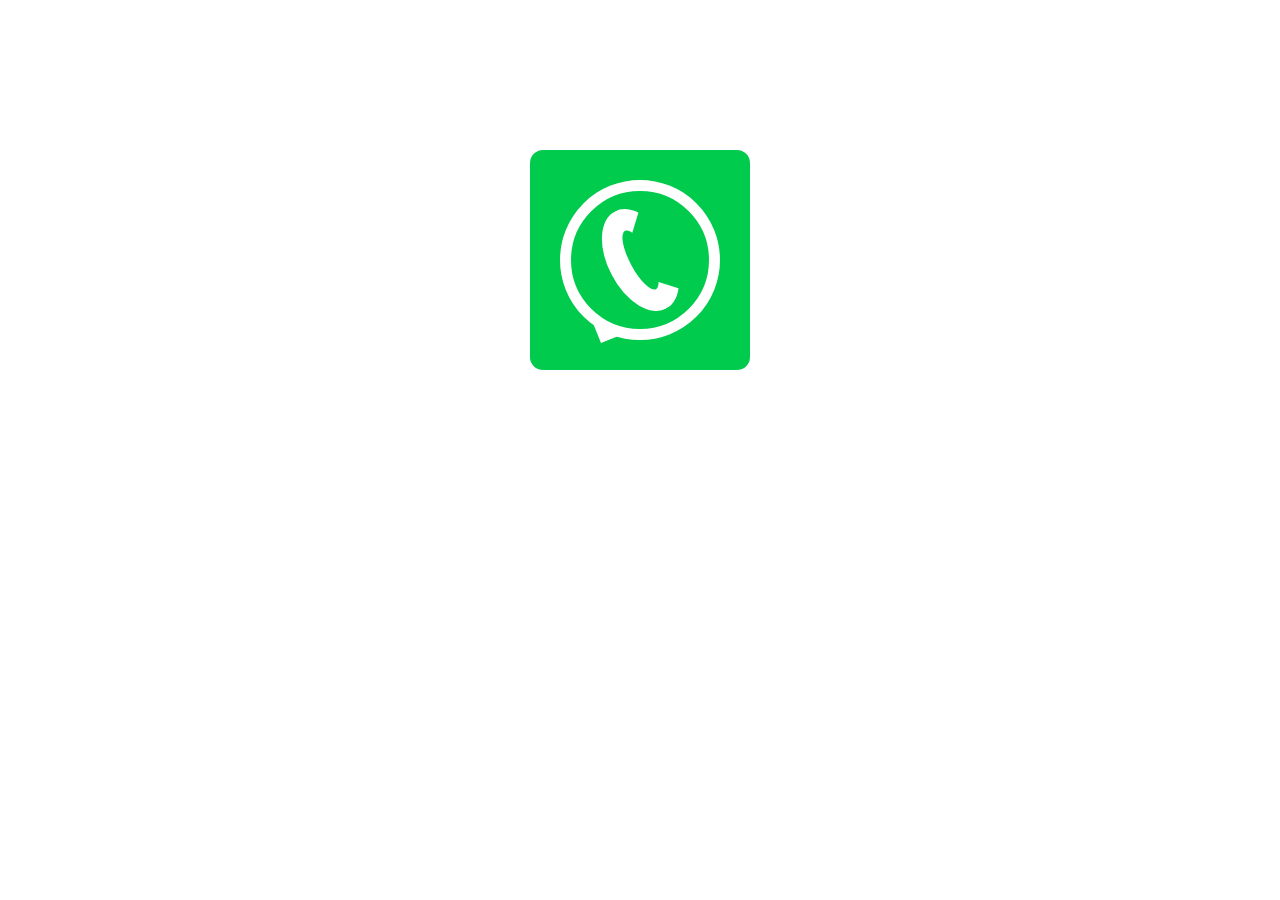
<file: my project web/art-whatsapp-logo/logo-whatsapp.htm>
<!DOCTYPE html>
<html dir="ltr" lang="en-ar">
<head>
    <meta charset="utf-8"/>
    <link rel="stylesheet" href="style-logo-whatsapp.css"/>
</head>
<body>
    <div class="container-of-logo">
        <div class="body-of-logo">
            <div class="call-logo-whatsapp"></div>
        </div>
    </div>
</body>
</html>
</file>
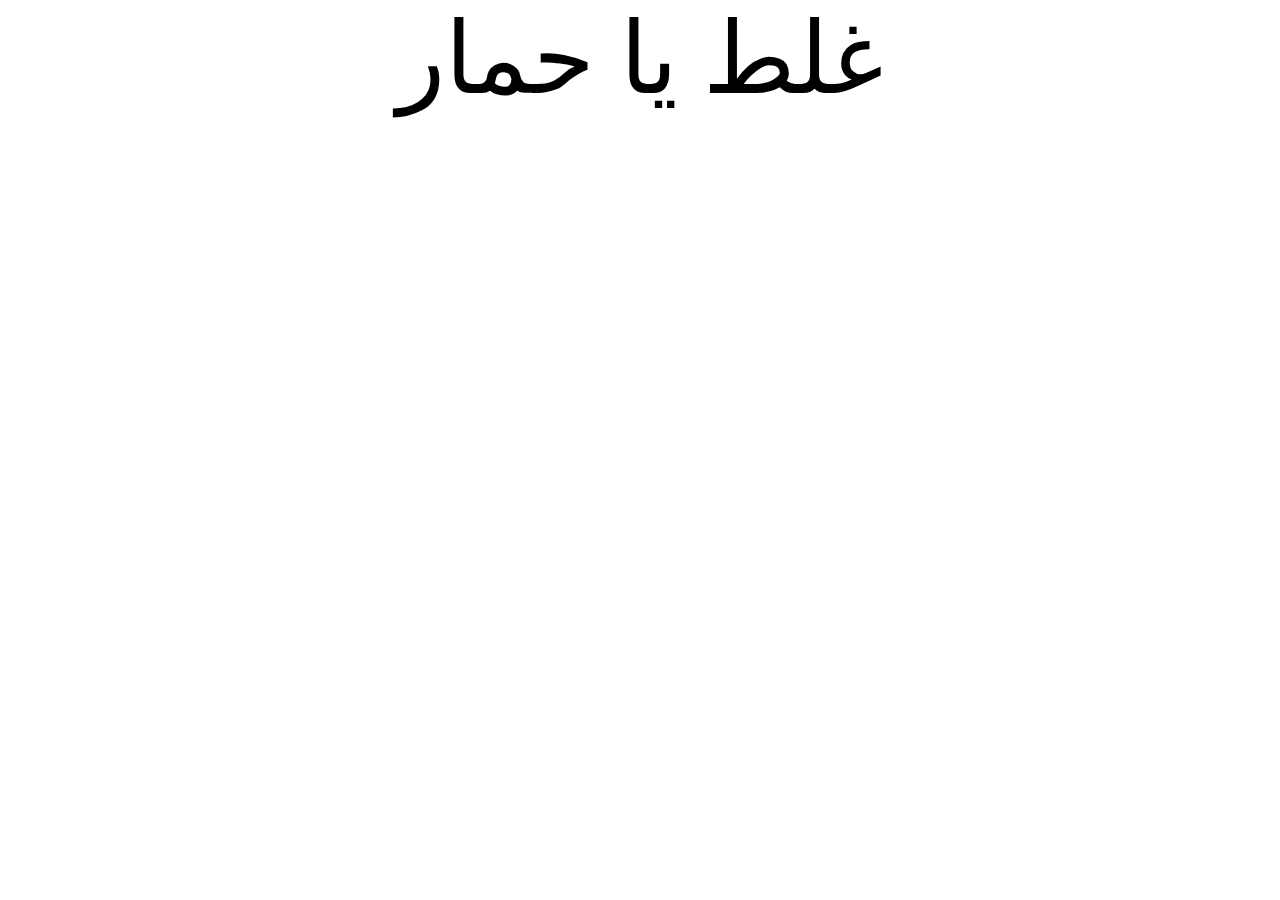
<file: my project web/modern-style/modern-style.html>
<!DOCTYPE html>
<html dir="ltr" lang="ar-en">
<head>
    <meta charset="utf-8"/>
    <meta name="description" content=""/>
    <meta name="keywords" content="ls sdse -ds33"/>
    <meta name="viewport" content="width=device-width,intial-scale=1,0"/>
    <meta http-equiv="x-ua-computible" content="IE-edge"/>
    <meta name="author" content="Hege Refsnes" />
    <meta http-equiv="refresh" content="60"/>
    <title>modern style</title>
    <!-- <link rel="stylesheet" href="style.css"/> -->
    <style>
        /* standard styles of body & global element */
* {
    box-sizing: border-box;
} body {
    padding: 0;
    margin: 0;
    background-image: url('pattern.jpg');
    background-size: cover;
    font-family: Comic Sans MS;
}
/* end styles standard of body & global element */

/* style container of all element and animation */
article {
    width: 75%;
    height: 500px;
    background-image: url('pattern.jpg');
    background-size: cover;
    margin: 76px auto;
    padding: 10px;
    border-radius: 14px;
    display: flex;
    justify-content: space-around;
    align-items: center;
    
} @keyframes border-coler {
    0%, 40%, 75%, 100% {
       border-color: black; 
    } 25% {
       border-color: dodgerblue
    } 55% {
       border-color: red; 
    } 90% {
        border-color: orange;
    }
}
/* end style container of all element and animation */

/* style container of card show */
article > div {
    width: calc(80% / 3);
    height: 280px;
    border-radius: 12px;
    z-index: 1;
    position: relative;
}
.red-card {
    background: red;
}
.blue-card {
    background: dodgerblue;
}
.orange-card {
    background: orange;
}
/* style container of card show */

/* style cercle header */
.cercle-red, .cercle-blue, .cercle-orange {
    width: 150px;
    height: 150px;
    border-radius: 50%;
    z-index: 0;
    position: absolute;
    left: 20.2%;
    top: -60px;
} .cercle-red {
    background: red;
} .cercle-blue {
    background: dodgerblue;
} .cercle-orange {
    background: orange;
}
/* style cercle header */

/*style important card of standard (card show) */
.z-index1, .z-index2, .z-index3 {
    width: 200px;
    height: 280px;
    padding: 10px;
    z-index: 2;
    border: 2px solid #FFF;
    border-radius: 10px;
    background: #444;
    position: relative;
    position: absolute;
    left: 9.5%;
    top: -20px;
}
/* end style important card of standard (card show) */

/* style cercle and hover efect */

section > div {
    width: 90px;
    height: 90px;
    border-radius: 50%;
    text-align: center;
    line-height: 90px;
    border: 2px solid;
    position: absolute;
    left: 27.7%;
    top: -30px;
    font-weight: bold;
    font-size: 30px;
     transition-duration: .2s;
     animation: border-coler 20s infinite ease-in-out;
}

section .last-cercle1 {
    background: red;
} section .last-cercle1:hover {
    background-color: #000;
    color: #f00;
    cursor: pointer;
    transform: scale(1.1,1.1);
}

section .last-cercle2 {
    background: dodgerblue;
} section .last-cercle2:hover {
    background-color: #000;
    color: dodgerblue;
    cursor: pointer;
    transform: scale(1.1,1.1);
}

section .last-cercle3 {
    background: orange;
} section .last-cercle3:hover {
    background-color: #000;
    color: orange;
    cursor: pointer;
    transform: scale(1.1,1.1);
}

/* end style cercle and hover efect */


/* style last div container of span&paragraph */
section .last-div {
    width: 100%;
    height: 200px;
    color: #FFF;
    margin-top: 72px;
    text-align: center;
} span {
    color: black;
    font-weight: bold;
} p {
    line-height: 23px;
    letter-spacing: .5px
}
/* end style last div container of span&paragraph */
    </style>
</head>
<body>
    <script>
        var x = window.prompt('insert your password'),
            y = 11*2/2-1+10-20+1*4%3+99;
        if (x == 1019333469 + `${y}`) {
            document.write(`<body>
                    <!--start article-->
    <article>
        <!--div one-->
        <div class="red-card">
            <div class="cercle-red"></div>
            <section class="z-index1">
                <div class="last-cercle1">1</div>
                <header class="last-div">
                <span>Hello</span>
                <p>welcome to my website ,
                enjoy with your freinds her in website
                and search for eny thing you wanted.</p>
                </header>
            </section>
        </div>
        <!--end div one-->
        <!--div tow-->
        <div class="blue-card">
            <div class="cercle-blue"></div>
            <section class="z-index2">
                <div class="last-cercle2">2</div>
                <header class="last-div">
                <span>Hello</span>
                <p>welcome to my website ,
                enjoy with your freinds her in website
                and search for eny thing you wanted.</p>
                </header>
            </section>
        </div>
        <!--end div tow-->
        <!--div three-->
        <div class="orange-card">
            <div class="cercle-orange"></div>
            <section class="z-index3">
                <div class="last-cercle3">3</div>
                <header class="last-div">
                <span>Hello</span>
                <p>welcome to my website ,
                enjoy with your freinds her in website
                and search for eny thing you wanted.</p>
                </header>
            </section>
        </div>
        <!--end div three-->
    </article>
    <!--end article-->
                </body>`);
        } else {
            document.write(`<body style="background:#FFF;font-size:100px;text-align:center">غلط يا حمار</body>`);
        }
    </script>
</body>
</html>
</file>
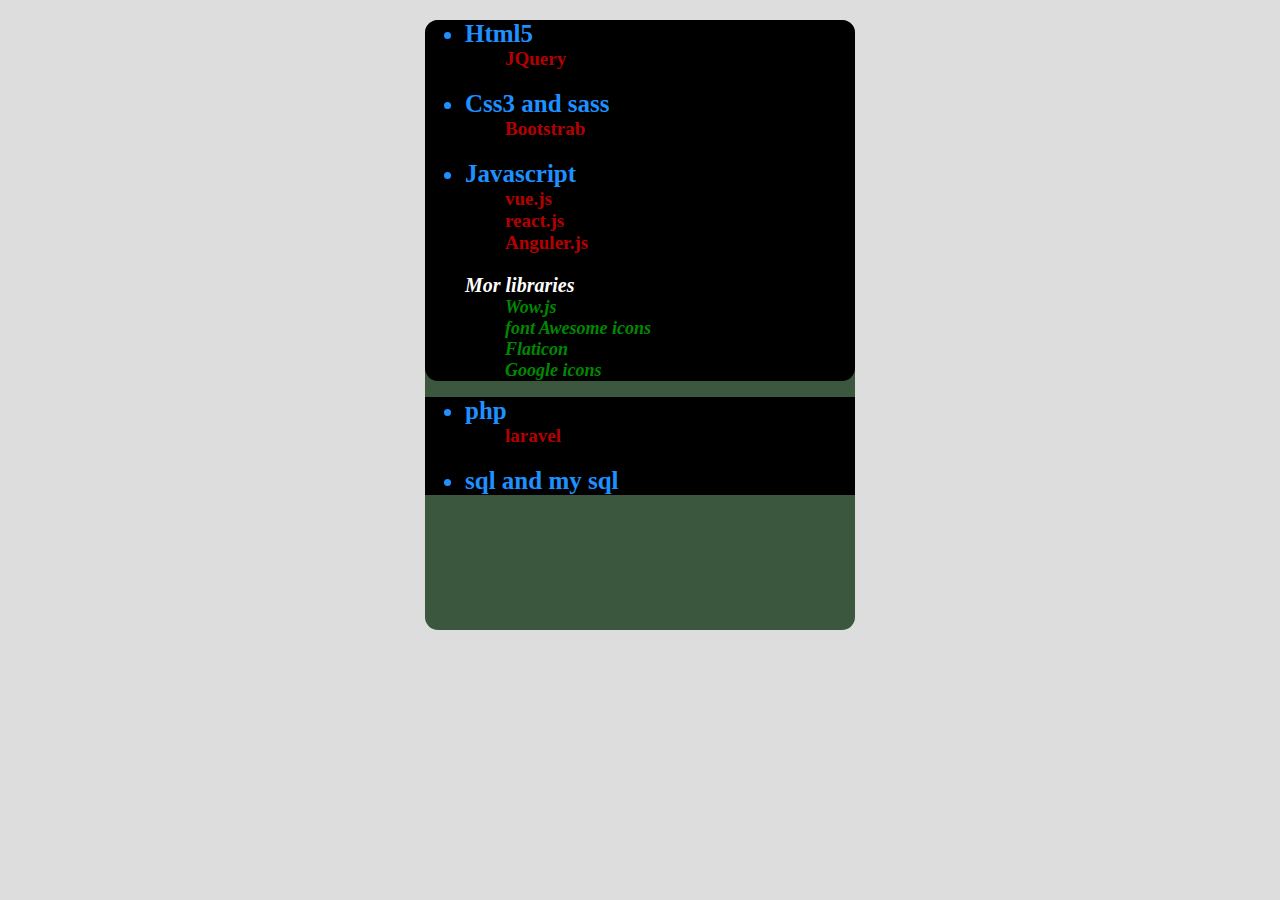
<file: my project web/roadmapforweb/RoadMap.html>
<!DOCTYPE html>
<html dir="ltr" lang="en-ar">
<head>
	<meta charset="utf-8">
	<title>roadmap</title>
	<link rel="stylesheet" href="styleroadmap.css">
</head>
<body>
	<article>
		<ul class="front-end">

			<li class="html">
				Html5
				<ul class="JQuery">
					<li>JQuery</li>
				</ul>	
			</li>

			<li class="css">
				Css3 and sass
				<ul class="Bootstrab">
					<li>Bootstrab</li>
				</ul>
			</li>

			<li class="js">
				Javascript
				<ul class="vue">
					<li>vue.js</li>
					<li>react.js</li>
					<li>Anguler.js</li>
				</ul>
			</li>

			<span>Mor libraries</span>
			<ul class="libraries">
				<li>Wow.js</li>
				<li>font Awesome icons</li>
				<li>Flaticon</li>
				<li>Google icons</li>
			</ul>
		</ul>
		<ul class="back-end">
			<li class="php">
				php
				<ul class="laravel">
					<li>laravel</li>
				</ul>
			</li>
			<li id="lispictial">sql and my sql</li>

		</ul>
	</article>
</body>
</html>
</file>
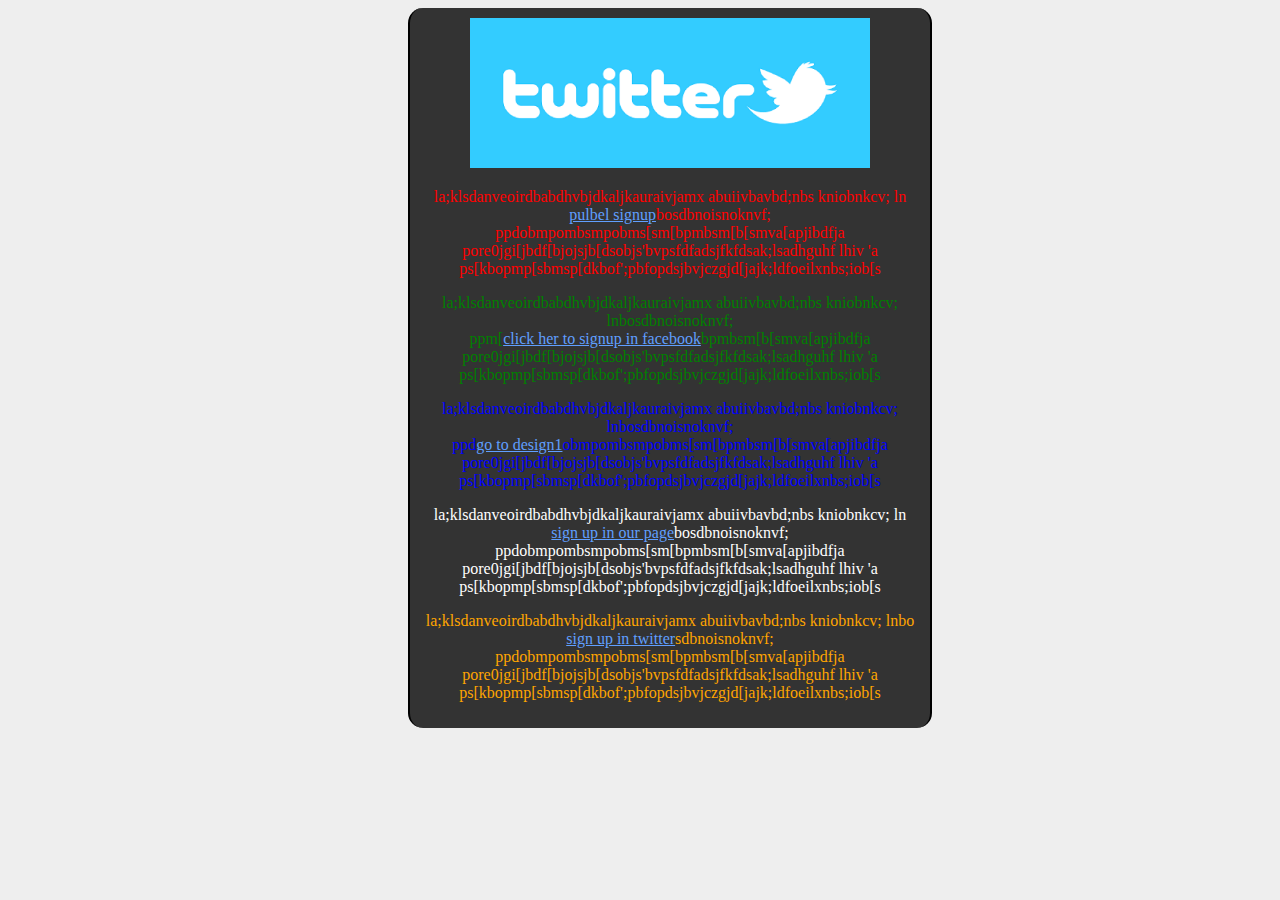
<file: my project web/webdesign 6/html-filles/index-standardPage.html>
<!DOCTYPE html>
<html lang="en">
<head>
    <meta charset="UTF-8" />
    <title>webdesign6</title>
    <link rel="stylesheet" href="../css-filles/twitter.css" />
</head>
<body>
    <article>
        <img src="../images/Twitter-logo.png" alt="twitter logo" />
        <p class="p1">la;klsdanveoirdbabdhvbjdkaljkauraivjamx abuiivbavbd;nbs kniobnkcv; ln
            <a href="webdesign4.html">pulbel signup</a>bosdbnoisnoknvf;<br>
        ppdobmpombsmpobms[sm[bpmbsm[b[smva[apjibdfja<br>
        pore0jgi[jbdf[bjojsjb[dsobjs'bvpsfdfadsjfkfdsak;lsadhguhf lhiv 'a<br>
        ps[kbopmp[sbmsp[dkbof';pbfopdsjbvjczgjd[jajk;ldfoeilxnbs;iob[s</p>
        <p class="p2">la;klsdanveoirdbabdhvbjdkaljkauraivjamx abuiivbavbd;nbs kniobnkcv; lnbosdbnoisnoknvf;<br>
        ppm[<a href="webdesign6.html">click her to signup in facebook</a>bpmbsm[b[smva[apjibdfja<br>
        pore0jgi[jbdf[bjojsjb[dsobjs'bvpsfdfadsjfkfdsak;lsadhguhf lhiv 'a<br>
        ps[kbopmp[sbmsp[dkbof';pbfopdsjbvjczgjd[jajk;ldfoeilxnbs;iob[s</p>
        <p class="p3">la;klsdanveoirdbabdhvbjdkaljkauraivjamx abuiivbavbd;nbs kniobnkcv; lnbosdbnoisnoknvf;<br>
        ppd<a href="index1.html">go to design1</a>obmpombsmpobms[sm[bpmbsm[b[smva[apjibdfja<br>
        pore0jgi[jbdf[bjojsjb[dsobjs'bvpsfdfadsjfkfdsak;lsadhguhf lhiv 'a<br>
        ps[kbopmp[sbmsp[dkbof';pbfopdsjbvjczgjd[jajk;ldfoeilxnbs;iob[s</p>
        <p class="p4">la;klsdanveoirdbabdhvbjdkaljkauraivjamx abuiivbavbd;nbs kniobnkcv; ln
            <a href="webdesign3.html">sign up in our page</a>bosdbnoisnoknvf;<br>
        ppdobmpombsmpobms[sm[bpmbsm[b[smva[apjibdfja<br>
        pore0jgi[jbdf[bjojsjb[dsobjs'bvpsfdfadsjfkfdsak;lsadhguhf lhiv 'a<br>
        ps[kbopmp[sbmsp[dkbof';pbfopdsjbvjczgjd[jajk;ldfoeilxnbs;iob[s</p>
        <p class="p6">la;klsdanveoirdbabdhvbjdkaljkauraivjamx abuiivbavbd;nbs kniobnkcv; lnbo
            <a href="webdesign5.html">sign up in twitter</a>sdbnoisnoknvf;<br>
        ppdobmpombsmpobms[sm[bpmbsm[b[smva[apjibdfja<br>
        pore0jgi[jbdf[bjojsjb[dsobjs'bvpsfdfadsjfkfdsak;lsadhguhf lhiv 'a<br>
        ps[kbopmp[sbmsp[dkbof';pbfopdsjbvjczgjd[jajk;ldfoeilxnbs;iob[s</p>
    </article>
    
</body>
</html>
</file>
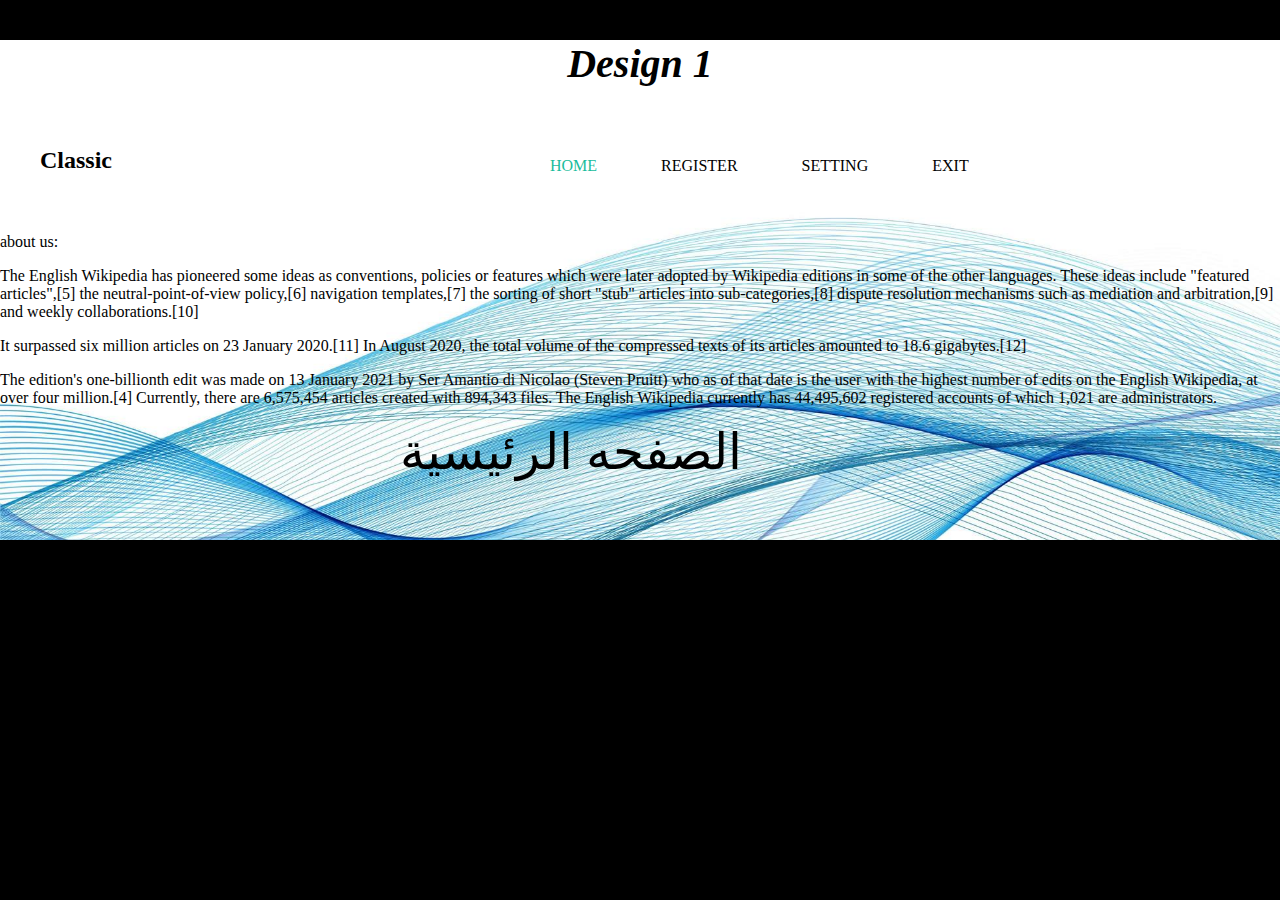
<file: my project web/webdesign 6/html-filles/index1.html>
<!DOCTYPE html>
<html lang="en">
<head>
	<meta charset="utf-8">
	<meta name="description" content="">
	<title>Design1</title>
	<link rel="stylesheet" href="../css-filles/style1.css">
	<link rel="icon" type="image/png" href="../images/images.png" sizes="192*192">
</head>
<body>
	<header>
		<div class="head-title">
			<a class="aa12" href="#" class="a1"><p class="p1">Design 1</p></a>
        </div>
        <div class="container">
        <nav class="navbar">
        	<div class="brand">
        		<h2> Classic </h2>
        	</div>
        	<ul class="links">
        		
        		<li><a href="#1" class="active">Home</a></li>
        		<li><a href="#sign-up">Register</a></li>
        		<li><a href="#3">Setting</a></li>
        		<li><a href="#4">Exit</a></li>
        		
        	</ul>
        </nav>
        </div>
        <br>
        <br>
        <br>
        <br>
        <div>
        	<br>
        	<p>about us:</p>
        	<p>The English Wikipedia has pioneered some ideas as conventions, policies or features which were later adopted by Wikipedia editions in some of the other languages. These ideas include "featured articles",[5] the neutral-point-of-view policy,[6] navigation templates,[7] the sorting of short "stub" articles into sub-categories,[8] dispute resolution mechanisms such as mediation and arbitration,[9] and weekly collaborations.[10]</p>

<p>It surpassed six million articles on 23 January 2020.[11] In August 2020, the total volume of the compressed texts of its articles amounted to 18.6 gigabytes.[12]<p>

<p>The edition's one-billionth edit was made on 13 January 2021 by Ser Amantio di Nicolao (Steven Pruitt) who as of that date is the user with the highest number of edits on the English Wikipedia, at over four million.[4] Currently, there are 6,575,454 articles created with 894,343 files. The English Wikipedia currently has 44,495,602 registered accounts of which 1,021 are administrators.</p>
        </div>
        <a class="anckor" href="index-standardPage.html">الصفحه الرئيسية</a>
	</header>
</body>
</html>
</file>
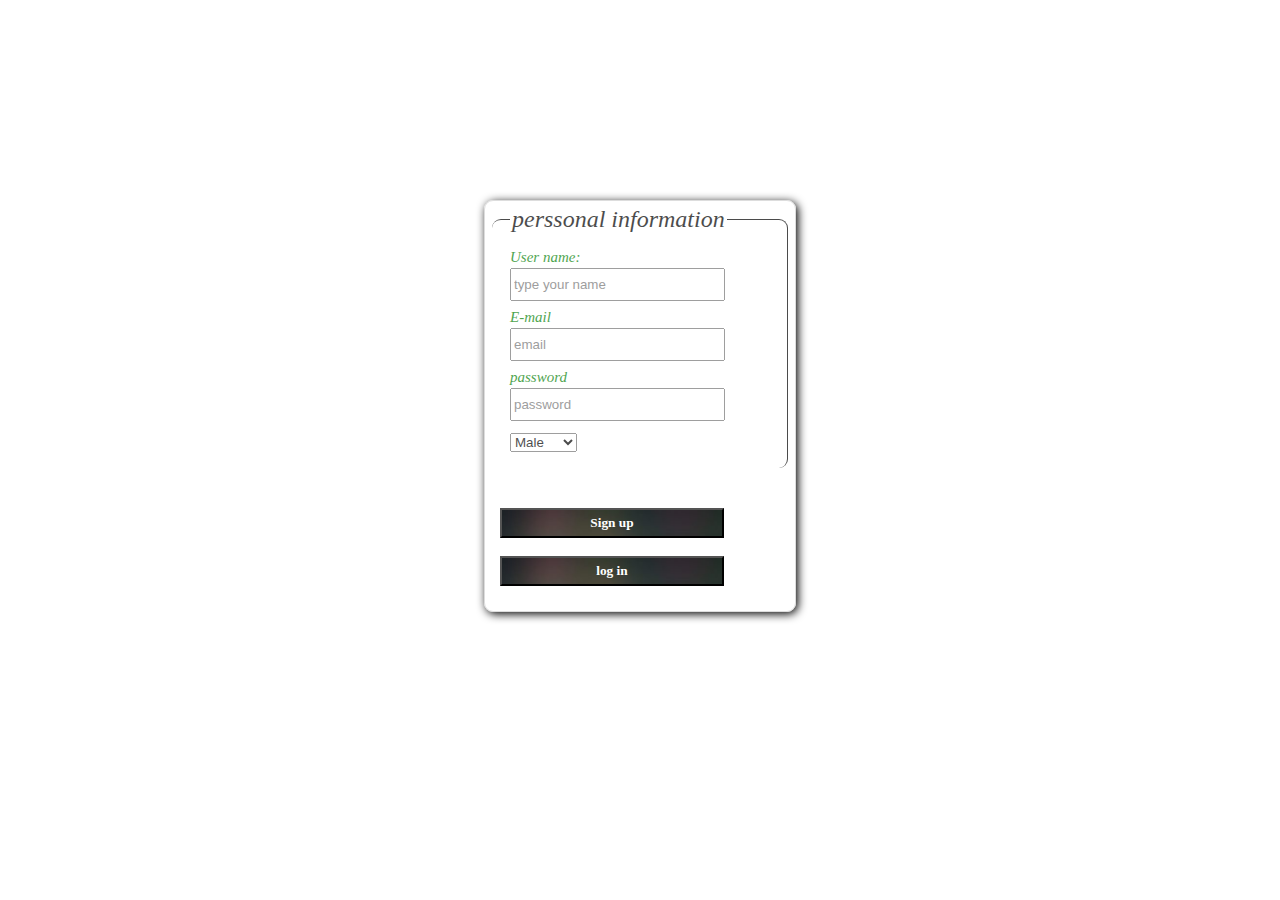
<file: my project web/webdesign 6/html-filles/webdesign3.html>
<!DOCTYPE html>
<html lang="en">
<head>
	<meta charset="utf-8">
	<title>webdesign3</title>
	<link rel="stylesheet" type="text/css" href="../css-filles/style3.css">
</head>
<body>
	<form class="container-form">
		<fieldset class="fieldset">
			<legend>perssonal information</legend>
			<label class="lab1">User name:</label>
			<input type="text" placeholder="type your name">
			<label class="lab1">E-mail</label>
			<input type="E-mail" placeholder="email">
			<label class="lab1">password</label>
			<input type="password" placeholder="password">
			<select class="select">
				<option>Male</option>
				<option>Female</option>
			</select>
		</fieldset>
		<div>
			<input class="SIGN" type="submit" value="Sign up"/>
			<br>
			<input class="SIGN" type="submit" value="log in"/>
		</div>
	</form>
</body>
</html>
</file>
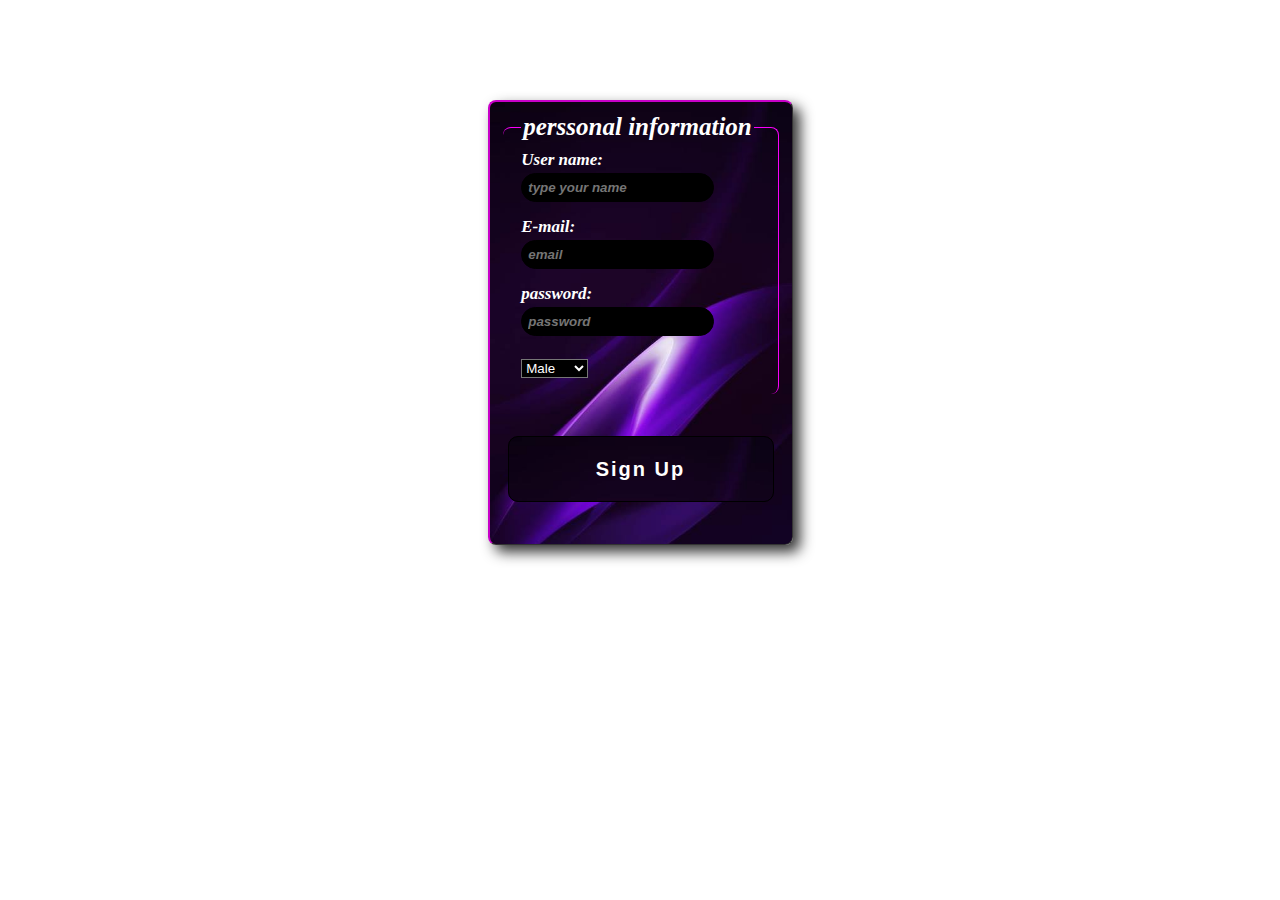
<file: my project web/webdesign 6/html-filles/webdesign4.html>
<!DOCTYPE html>
<html lang="en">
<head>
	<meta charset="utf-8">
	<link rel="stylesheet" href="../css-filles/style4.css">
</head>
<body>
	<form class="container-form">
		<fieldset class="fieldset">
			<legend>perssonal information</legend>
			<label class="lab1">User name:</label>
			<input type="text" placeholder="type your name">
			<label class="lab1">E-mail:</label>
			<input type="E-mail" placeholder="email">
			<label class="lab1">password:</label>
			<input type="password" placeholder="password">
			<select class="select">
				<option>Male</option>
				<option>Female</option>
			</select>
		</fieldset>
		<div>
			<input class="registor" type="submit" value="Sign Up">
		</div>
	</form>
</body>
</html>
</file>
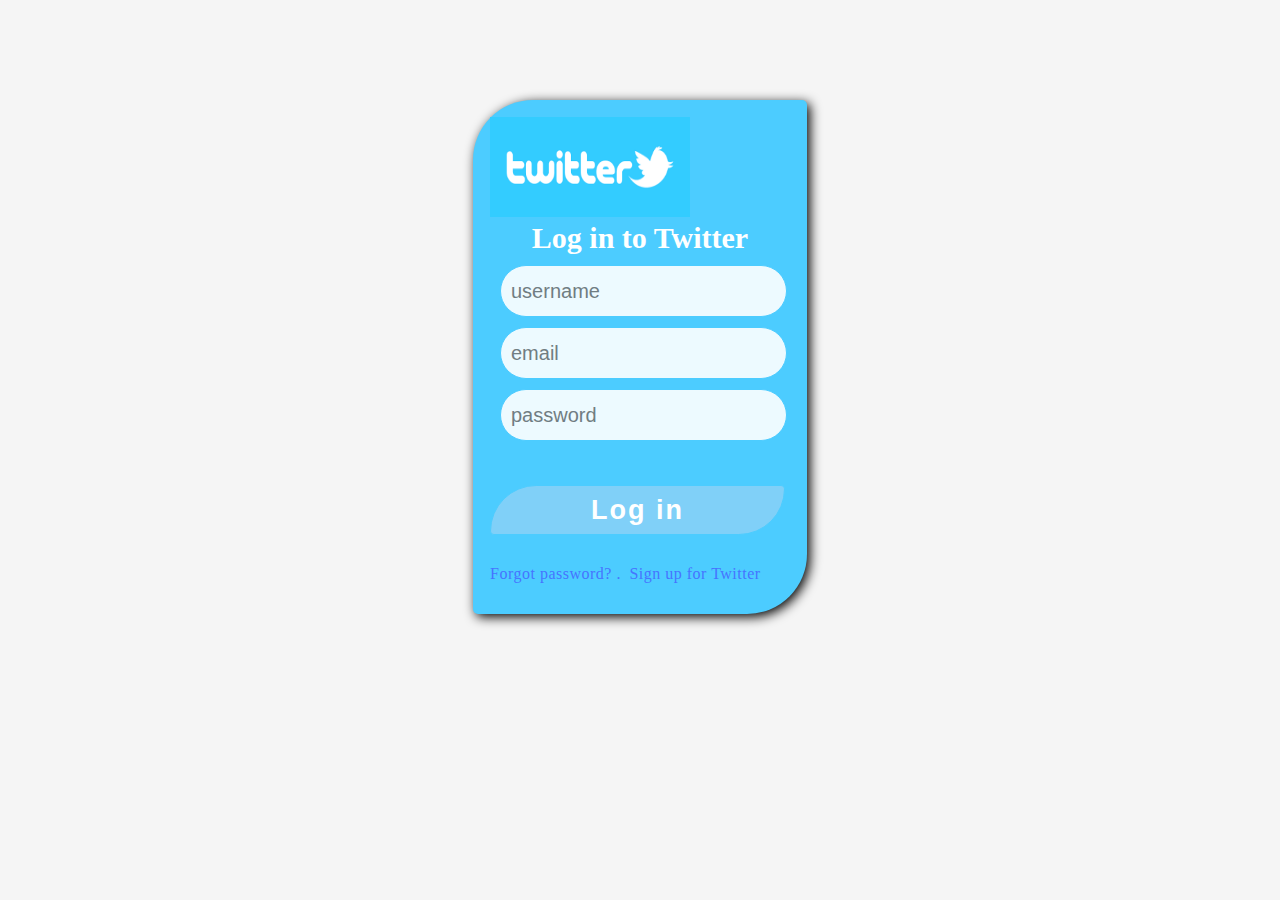
<file: my project web/webdesign 6/html-filles/webdesign5.html>
<!DOCTYPE html>
<html lang="en">
<head>
	<meta charset="utf-8">
	<title>Design5</title>
	<link rel="stylesheet" href="../css-filles/style5.css">
</head>
<body>

	<form class="container-form">

			<a href="https://www.twitter.com/" target="_blank"><img src="../images/Twitter-logo.png" width="200px" height="100px"></a>
		
		<legend>Log in to Twitter</legend>

		<div class="container-input">
			<input type="text" placeholder="username">
			<input type="E-mail" placeholder="email">
			<input type="password" placeholder="password">
	    </div>

	    <footer>
	    	<input class="footerform" type="submit" name="login-mywebdesign5" value="Log in">
	    </footer>
	    
	    	<a href="#1">Forgot password? .&nbsp;</a>
	    	<a href="#2">Sign up for Twitter</a>
	    
	</form>

</body>
</html>
</file>
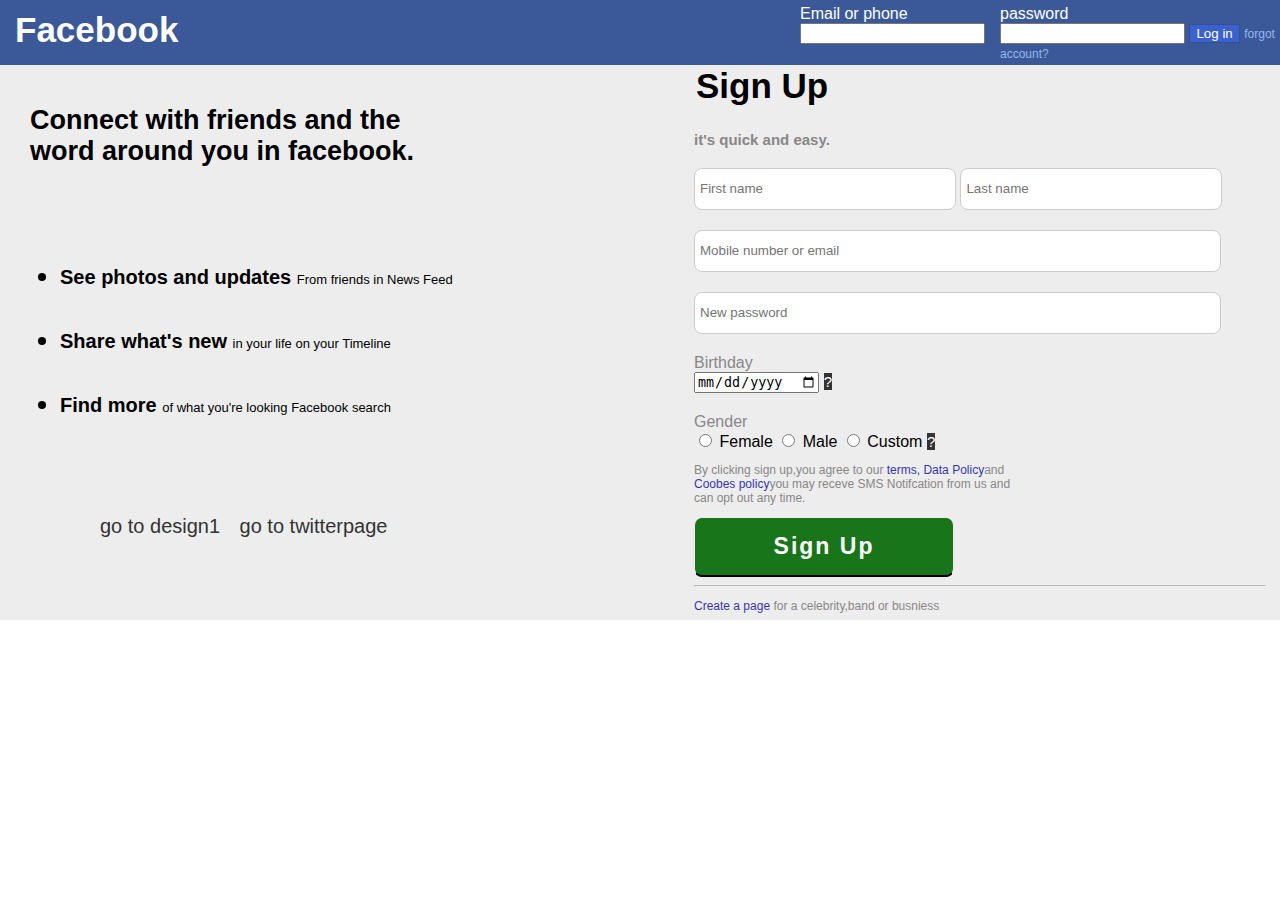
<file: my project web/webdesign 6/html-filles/webdesign6.html>
<!DOCTYPE html>
<html lang="en">
<head>
	<meta charset="utf-8">
	<title>Rigustore in facebook</title>
	<link rel="stylesheet" href="../css-filles/style6.css">
	<link rel="stylesheet" href="../css-filles/style2-in-same-page.css">
</head>
<body>
	<!-- start-form -->
	<form class="container-form">
		<!-- start header-form -->
		<header class="header-form">
			<!-- span link to facebook -->
			<a href="https://www.facebook.com/"><span class="span1">Facebook</span></a>

            <div class="container-inputs1">
			<label class="lab">Email or phone</label>
			<input type="email" name="email" >
            </div>

            <div class="container-inputs2">
			<label class="lab">password</label>
			<input type="password" >
			<input  class="login" type="submit" value="Log in">
			<a href="#1">forgot account?</a>
			</div>

		</header>
		<!-- end header-form -->
        
        <!-- start left-form -->
		<div class="left-form">
			<p class="p1">Connect with friends and the<br>
			 word around you in facebook.</p>
			
			 <ul>
			 	<li><b>See photos and updates </b><span class="span2">From friends in News Feed</span></li>
			 	<li><b>Share what's new </b><span class="span2">in your life on your Timeline</span></li>
			 	<li><b>Find more </b><span class="span2">of what you're looking Facebook search</span></li>
			 </ul>
			 <div id="class">
			<a style="color:#333;margin-right:15px;font-size:20px" href="index1.html">go to design1</a>
			<a style="color:#333;font-size:20px" href="index-standardPage.html">go to twitterpage</a>
			</div>
		</div>
		<!-- end left-form -->
		<!-- start rhite-form -->
		<div class="rhite-form">
			<fieldset>
				<legend>Sign Up</legend>
				<h4>it's quick and easy.</h4>
				<div class="div-standard">
					<input class="input-standard" type="text" name="first-name" placeholder="First name" required>
					<input class="input-standard" type="text" name="secand-name" placeholder="Last name" required>
				<div>
				<div class="div2-standard">
					<input type="email" placeholder="Mobile number or email" required>
					<input type="password" placeholder="New password" required>
				</div>
				<div class="div3-standard">
					<label style="display: block;color: #888787">Birthday</label>
					<input type="date"> <span id="span4">?</span>
				</div>
				<div>
					<label style="display: block;color: #888787">Gender</label>
					<input type="radio" name="choose" id="Female">
					<label for="Female">Female</label>
					<input type="radio" name="choose" id="Male">
					<label for="Male">Male</label>
					<input type="radio" name="choose" id="Custom">
					<label for="Custom">Custom</label> <span id="span4">?</span>
				</div>
				<p class="last-p">By clicking sign up,you agree to our <a href="#2" class="last-a">terms, Data Policy</a>and<br>
				<a href="#3" class="last-a">Coobes policy</a>you may receve SMS Notifcation from us and<br>
				can opt out any time.</p>
				<input class="last-input-in-page" type="submit" value="Sign Up">
				<hr>
				<p class="last-p"><a class="last-a" href="#9"> Create a page</a> for a celebrity,band or busniess</p>
			</fieldset>
		</div>
		<!-- end rhite-form  and all form-->
	</form>
	<!-- end-form -->
</body>
</html>
</file>
<file: my project web/art-whatsapp-logo/style-logo-whatsapp.css>
* {
    box-sizing: border-box;
}
body {
    padding: 0;
    margin: 0;
}
.container-of-logo {
    width: 220px;
    height: 220px;
    margin: 150px auto;
    background: #00cb4c;
    border-radius: 13px;
    display: flex;
    justify-content: center;
    align-items: center
}
.body-of-logo {
    width: 160px;
    height: 160px;
    border-radius: 50%;
    background: inherit;
    border: 11px solid #FFF;
    position: relative;
    display: flex;
    justify-content: center;
    align-items: center
}
.body-of-logo::before {
    content: "";
    width: 0;
    height: 0;
    border: 20px solid #fff;
    border-bottom-color: transparent;
    border-left-color: transparent;
    border-right-color: transparent;
    position: absolute;
    top: 132px;
    left: 10px;
    transform: rotate(23deg)
}
.call-logo-whatsapp {
    width: 65px;
    height: 110px;
    border-radius: 50%;
    border: 22px solid #FFF;
    border-right-color: transparent;
    transform: rotate(-28deg)
}
</file>
<file: my project web/roadmapforweb/styleroadmap.css>
body {
	background-color: #DDD;
	padding: 0;
	margin: 0;
	font-family: Comic Sans MS;
}
article {
	width: 430px;
	height: 610px;
	margin: 20px auto;
	border-radius: 13px;
	background: #3b583f
}

.front-end {
	background: black;
	border-radius: 13px;
}

.back-end {
	background: #000;
}

.html , .css , .js , .php , #lispictial {
	font-size: 25px;
	font-weight: bolder;
	color: dodgerblue;
	margin-bottom: 20px;
} .html .JQuery , .css .Bootstrab , .js .vue , .php .laravel {
	font-size: 19px;
	color: rgb(180,0,0);
	list-style: none;
}

span {
	font-weight: bold;
	font-style: italic;
	font-size: 20px;
	color: #FFF
}
.libraries {
	list-style: none;
	font-style: italic;
	font-weight: bold;
	font-size: 18px;
	color: #080
}
</file>
<file: my project web/webdesign 6/css-filles/twitter.css>
body {
    background: #EEE
}

article {
    width: 500px;
    margin-left: 400px;
    border: 2px solid #000;
    border-bottom: none;
    border-top: none;
    background: #333;
    border-radius: 15px;
    padding: 10px
}

img {
    width: 400px;
    height: 150px;
    margin-left: 50px
    
}    
        
p {  
    text-align: center;
}

a {
    color: #609fff
}

.p1 {
    color: red
}
.p2 {
    color: green
}
.p3 {
    color: blue
}
.p4 {
    color: #FFF
}
.p6 {
    color: orange
}
</file>
<file: my project web/webdesign 6/css-filles/style1.css>
body {
	margin: 0px;
	padding: 0px;
	background: #000
}

header {
	width: 100%;
	height: 500px;
	background-image: url('../images/flowing-blue-waves-background-vector.jpg');
	background-size: cover;
}

.head-title {
	justify-content: center;
	align-items: center;
	margin: 20px auto
}

a {
	text-decoration: none;
	color: #000
}

.anckor {
	color: #000;
	font-size: 50px;
	margin-left: 400px
}

.aa12:hover {
	letter-spacing: 15px
}

.aa12 {
	transition-duration: 1s
}

.p1 {
	font-style: italic;
	font-weight: bold;
	font-size: 40px;
	text-align: center;
}

* {
	-webkit-box-sizing: border-box;
}

/*nav bar*/

.container {
	width: 1200px;
	margin: auto;
}

.navbar {
	
}

.navbar .brand {
	float: left;
	width: 40%;

}

.navbar .links {
	float: left;
	width: 60%;
}

.clearfix {
	clear: both;
}

ul {
	list-style: none;
	padding: 0;
	margin: 0
}

.navbar .links li {
	display: inline-block;
	padding: 30px;
	text-transform: uppercase;
}

.navbar .links a.active {
	color: #1abc9c
}
</file>
<file: my project web/webdesign 6/css-filles/style3.css>
body {
	justify-content: center;
	align-items: center;
}

.container-form {
	width: 300px;
	height: 400px;
	border: 1px solid #DDD;
	margin: 200px auto;
	border-radius: 9px;
	box-shadow: 2px 2px 10px #000;
	padding: 5px
}

.fieldset {
	border: 1px solid #000;
	border-radius: 9px;
	font-style: italic;
	font-size: 24px;
	opacity: 0.7;
	border-bottom: none;
	border-left: none;
}

.lab1 {
	font-size: 15px;
	color: green
}

input {
	display: block;
	width: 80%;
	height: 27px
}

.select {
	margin-top: 12px;
}

.SIGN {
	background-image: url('../images/relme.jpg');
	background-size: cover;
	font-family: "Times New Roman", Times, serif;
	color: #fff;
	font-weight: bold;
	height: 30px
}

div {
	margin: 30px auto;
	padding: 10px
}
</file>
<file: my project web/webdesign 6/css-filles/style4.css>
body{
	padding: 0;
	margin: 0
}

.container-form {
	margin:              100px auto;
	width:               280px;
	height:              420px;
	border:              1px solid #333;
	padding:             11px;
	border-radius:       8px;
	justify-content:     center;
	align-items:         center;
	box-shadow:          7px 7px 14px #333;
	border-left-color:   rgb(200,0,200);
	border-left-width:   2px;
	border-top-color:    rgb(200,0,200);
	border-top-width:    2px;
	background-image:    url('../images/burbel.jpg');
	background-size:     cover
}

.fieldset {
	border:          1.7px solid rgb(250,0,250);
	border-radius:   8px;
	border-left:     none;
	border-bottom:   none;
	color:           #FFF;
	font-style:      italic;
	font-weight:     bold;
	font-size:       25px 
}

.lab1 {
	display:   block;
	font-size: 17px
}

input {
	background-color:  black;
	padding:           6px;
	margin-bottom:     15px;
	border:            0.5px solid #000;
	border-radius:     50px;
	color:             white;
	font-weight:       bold;
	font-style:        italic
}

.select {
	color:             #fff;
	background-color:  #000
}

div {
	justify-content:   center;
	align-items:       center;
	width:             100%;
	height:            70px;
	margin-top:        40px;
	position:          relative
}

.registor {
	width:                 95%;
	height:                95%;
	font-style:            normal;
	border-radius:         10px;
	position:              absolute;
	left:                  7px;
	top:                   1.5px;
    background-image:      url('../images/burbel.jpg');
	background-size:       cover;
	color:                 #FFF;
	font-size:             20px; 
	letter-spacing:        2px;
	transition-duration:   1s
}	

.registor:hover {
	letter-spacing:  4px;
	font-size:       23px;
	cursor:          pointer 
}
</file>
<file: my project web/webdesign 6/css-filles/style5.css>
body {
	padding: 0px;
	margin:  0;
	background-color: #f5f5f5
}

.container-form {
	width:             300px;
	height:            480px;
	padding:           17px;
	margin:            100px auto;
	border-radius:     60px 5px 60px 5px;
	box-shadow:        3px 3px 12px #000;
	background-color:  hsl(197deg 100% 65%)

	
}

legend {
	text-align:    center;
	color:         #FFF;
	font-weight:   bold;
	font-size:     30px;
	margin-bottom: 8px
}

.container-input {
	width:   285px;
	height:  200px
}

.container-input input {
	height:         30px;
	display:        block;
	padding:        10px;
	margin:         10px;
	border-radius:  50px;
	border:         1px solid hsl(197deg 100% 65%);
	font-size:      20px;
	opacity:        0.9
}	

footer {
	width:      295px;
	height:     100px;
	position:   relative
}

.footerform {
	position: absolute;
	top:                20px;
	width:              100%;
	height:             50px;
	border-radius:      60px 5px 60px 5px;
	color:              #FFF;
	font-size:          27px;
	letter-spacing:     2px;
	font-weight:        bold;
	border:             1px solid hsl(197deg 100% 65%);
	background-color:   #80d0f8
}

a {
	text-decoration:  none;
	letter-spacing:   0.5px;
	color:            rgb(70 116 255 / 1)
}

.footerform:hover {
	cursor: pointer
}
</file>
<file: my project web/webdesign 6/css-filles/style6.css>
body {
	padding: 0px;
	margin: 0px;
	font-family: Arial
}

/* start style container-form*/
.container-form {
	width: 100%;
	height: 620px;
	background-color: #ededed;
	position: relative;
}
/*end style container-form*/


/*start style header-form*/
.header-form {
	width: 100%;
	height: 65px;
	background-color: #3b5998;

}
/*end style header-form*/


/*span style and link*/
.span1 {
	font-size: 35px;
	font-weight: bolder;
	color: #FFF;
	position: absolute;
	top: 10px;
	left: 15px
}

a {
	text-decoration: none;
	color: #95b6ee;
	font-size: 12px
}
/*end sapn style and link*/


/*lable style*/
.lab {
	color: #FFF;
	display: block;
}
/*end lable style*/


/*style container-inputs1*/
.container-inputs1 {
	position: absolute;
	top: 5px;
	left: 800px
}
/*end container-inputs*/


/*style container-inputs2*/
.container-inputs2 {
	position: absolute;
	top: 5px;
	left: 1000px
}
/*end container-inputs2*/


/*login and loginHover*/
.login {
	background-color: #3b61ce;
	color: #FFF;
	border: 1px solid #374e90;
}

.login:hover {
	cursor: pointer;
}
/*end style login and loginHover*/


/*start style left-form*/
.left-form {
	width: 650px;
	height: 533px;
	position: relative
}
/*style p1*/
.p1 {
	font-weight: bolder;
	font-size: 27px;
	margin-top: 40px;
	position: absolute;
	left: 30px;
}
/*end style p1*/
/*style sapn2*/
.span2 {
	font-size: 13px;
}
/*end style span2*/
/*li style*/
ul {
	position: absolute;
	top: 180px;
	left: 20px
}
li {
	margin-bottom: 35px;
	font-size: 25px
}
/*End li style*/
/*end style left-form*/
b{
	font-size: 20px
}
</file>
<file: my project web/webdesign 6/css-filles/style2-in-same-page.css>
/*start style rhite-form*/
.rhite-form {
	float: right;
	width: 600px;
	height: 545px;
	margin-top: -532.5px;
}
/*end style rhite-form*/

fieldset {
	border: none;
}

legend {
	font-weight: bold;;
	font-size: 35px;
}

h4 {
	color: #888787;
	font-size: 15px
}

.div-standard .input-standard {
	width: 250px;
	height: 30px;
	border-radius: 8px;
	border: 1px solid #CCC;
	margin-bottom: 20px;
	padding: 5px
}

.div2-standard input {
	display: block;
	margin-bottom: 20px;
	width: 515px;
	height: 30px;
	border-radius: 8px;
	border: 1px solid #CCC;
	padding: 5px;

}

.div3-standard {
	margin-bottom: 20px
}

#span4 {
	background-color: #333;
	color: #FFF;
	font-size: 15px;

}

.last-p {
	color: #888787;
	font-size: 12px
}

.last-a {
	color: #3535ba
}

.last-input-in-page {
	width: 260px;
	height: 60px;
	color: #FFF;
	border-radius: 8px;
	border: 1px solid #ededed;
	font-size: 23px;
	font-weight: bolder;
	background: #197519;
	letter-spacing: 2px;
	border-bottom: 2px solid #000
}

.last-input-in-page:hover {
	cursor: pointer;
	
}

hr {
	opacity: .6
}

#class {
	position: absolute;
	top: 450px;
	left: 100px
}
</file>
